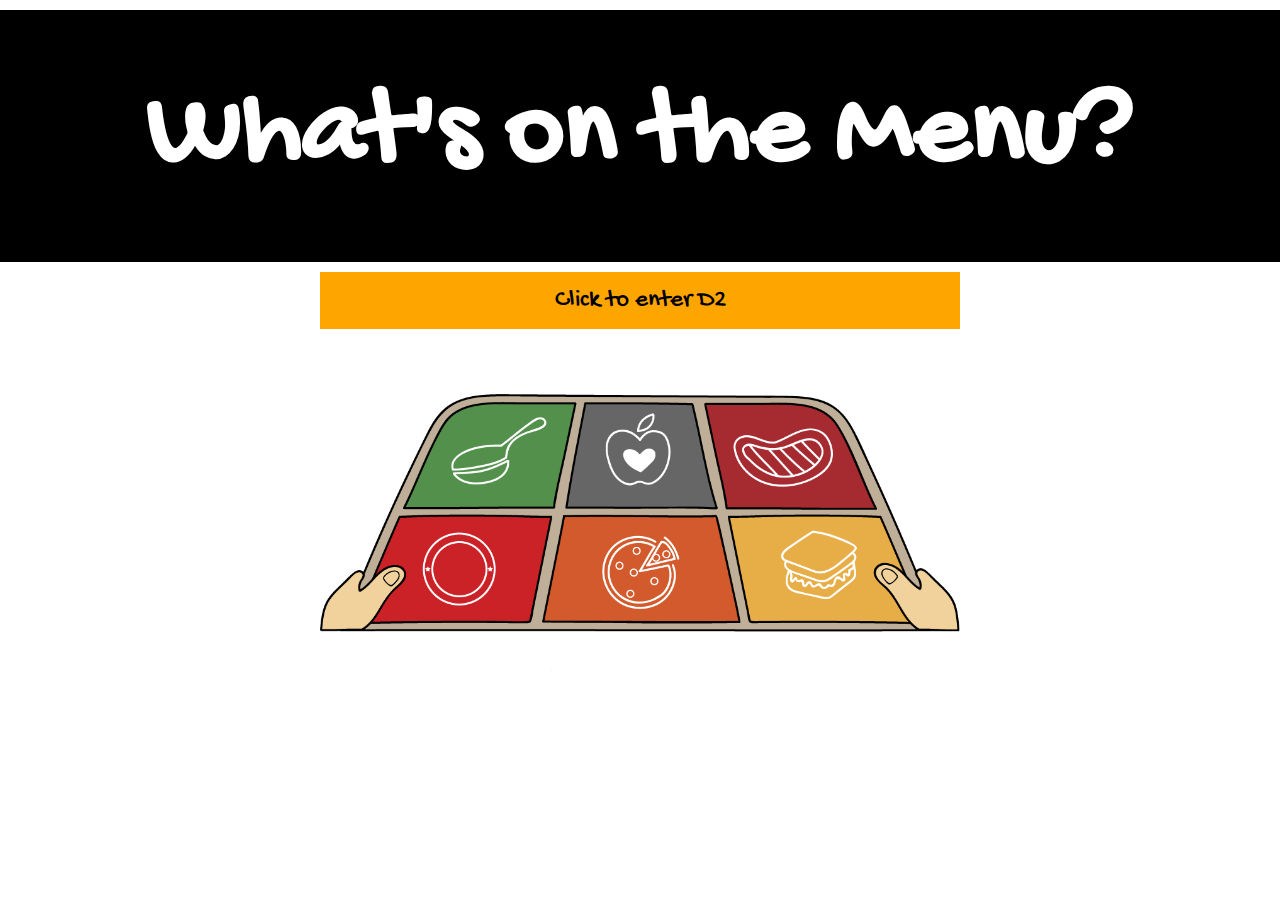
<file: index.html>
<!DOCTYPE html>
<html>
<head>
	<meta charset="utf-8"/>
	<link rel="stylesheet" type="text/css" href="style.css"/>
	<link href="https://fonts.googleapis.com/css?family=Gochi+Hand" rel="stylesheet"> 
	<title>What's on the Menu?</title>
</head>
<body>
<div style="background-color: black;">
	<h1 style="font-size:7em; font-family: 'Gochi Hand', cursive; color: white; padding: 60px;">
		What's on the Menu?
	</h1>
</div>
<div id = "buttonius">
<form action = "home.html">
<button id = "bb" type = "submit">Click to enter D2 </button>
</div>
</form>
<div style="display: flexbox; justify-content:flex-end; align-content:flex-end; margin: auto; padding-top: 5%; width:50%">
	<img src="trayCover.png">
</div>

</body>
</html>
</file>
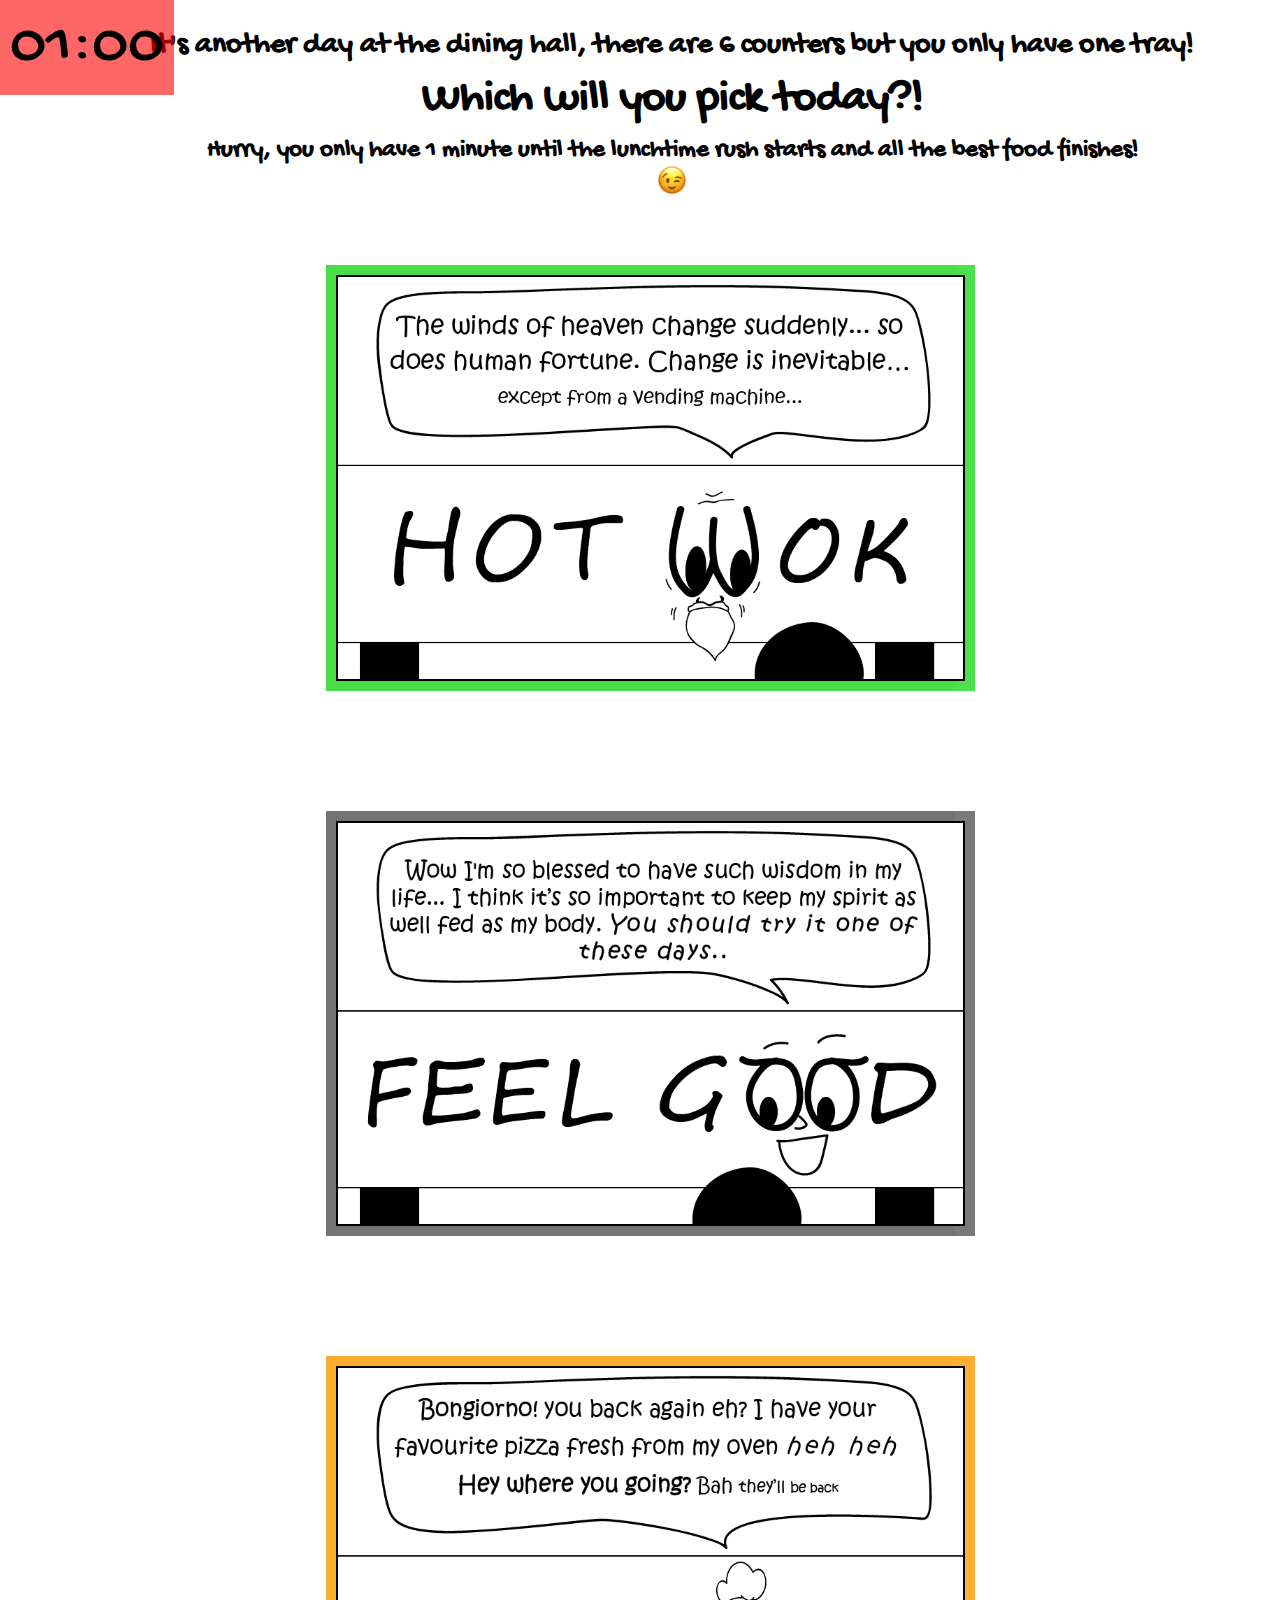
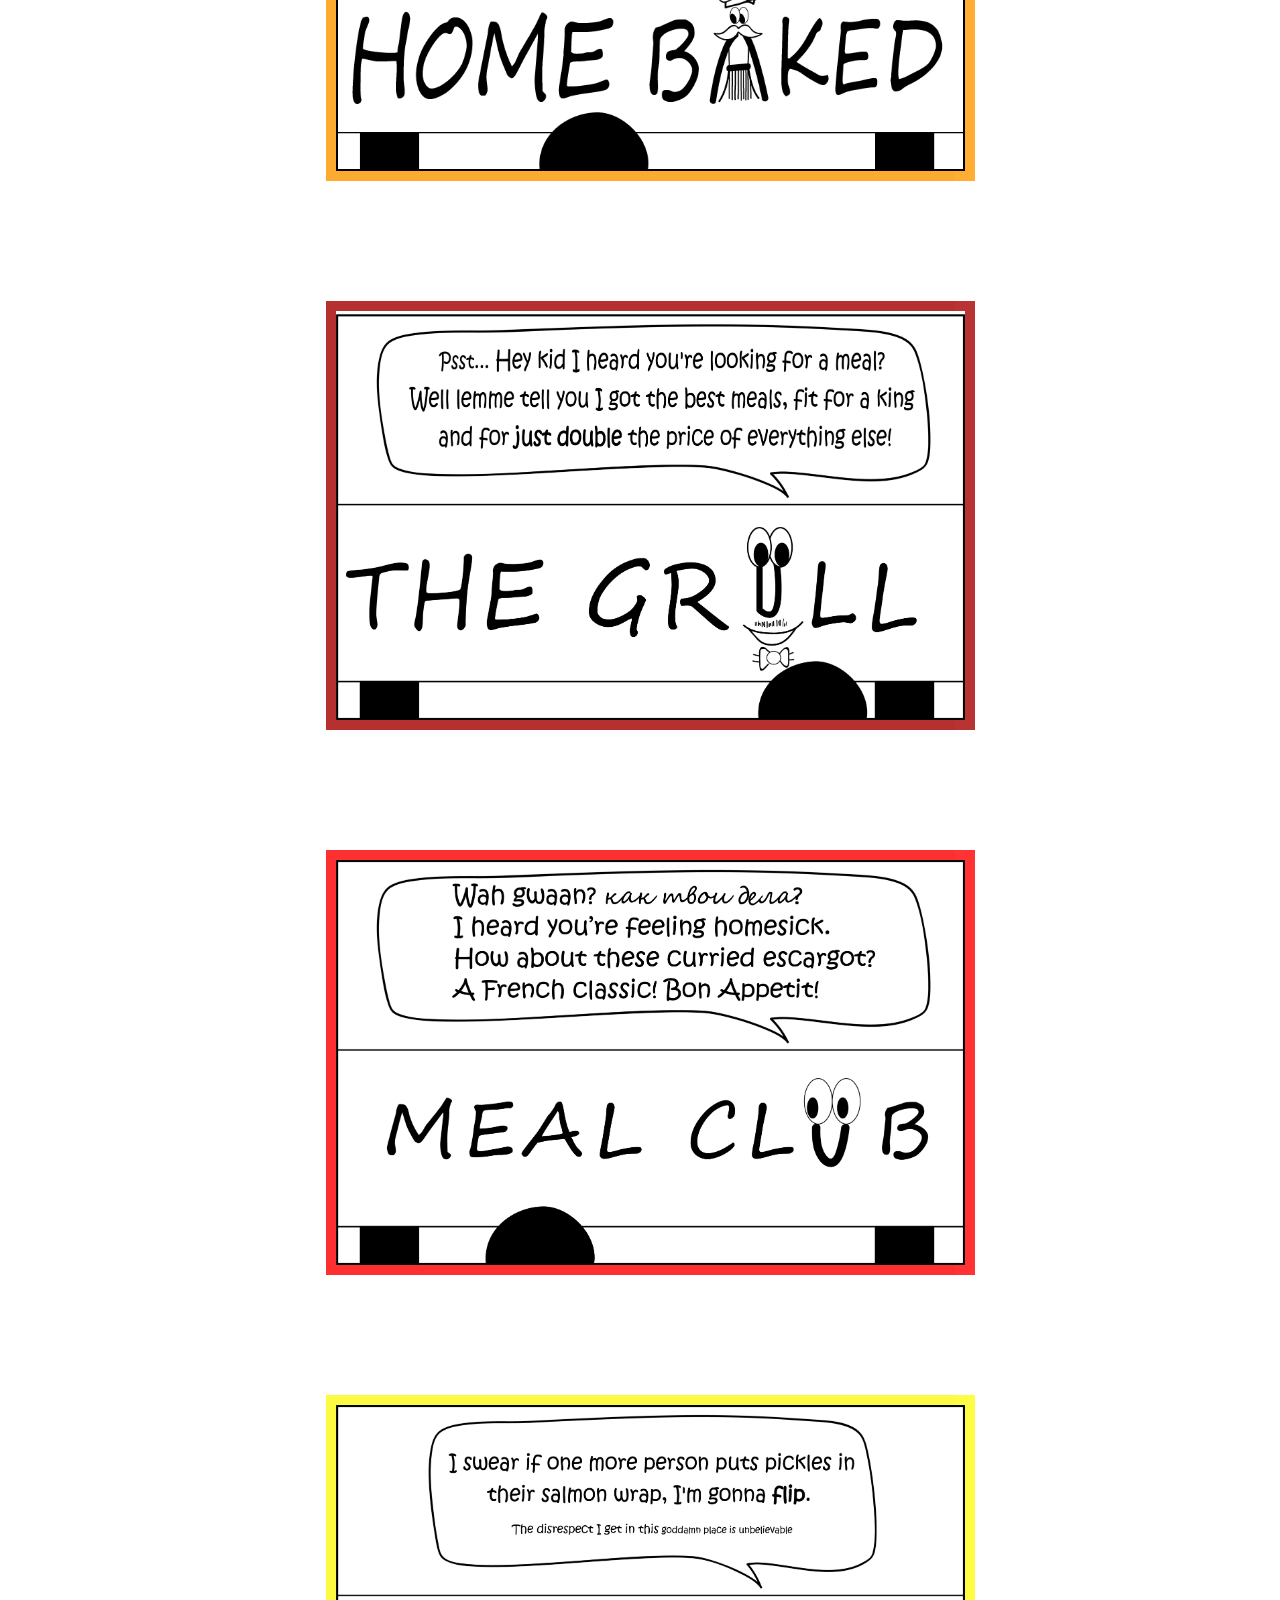
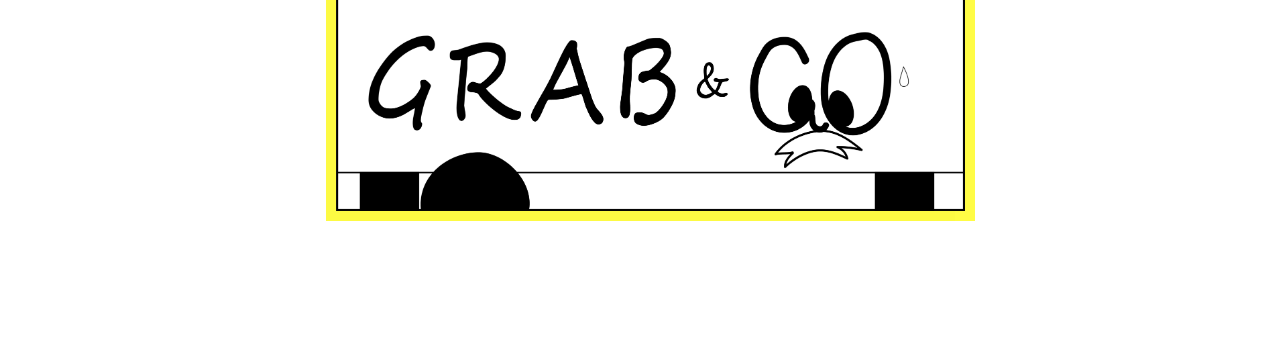
<file: home.html>
<!DOCTYPE html>
<html>
<head>
	<meta charset="utf-8"/>
	<link rel="stylesheet" type="text/css" href="style.css"/>
	<link href="https://fonts.googleapis.com/css?family=Gochi+Hand" rel="stylesheet"> 
	<title>Comics </title>
</head>

<body>
	<div> <span id="time">   01:00</span></div>
	<div id="wrap">&nbsp;</div>

	<div id = "buttonius"> 
	<form action = "home.html">
 <button id = "btn1">Not Satisfied with the choice? Click and try Again</button>
 </div>
</form>
	
<div style="display: flexbox; justify-content: center; margin-left: 4em">
	<h1> It's another day at the dining hall, there are 6 counters but you only have one tray! </h1>
	<h2> Which will you pick today?! </h2>
	<h4> Hurry, you only have 1 minute until the lunchtime rush starts and all the best food finishes!  <img id = "emo" src="emo.png"></h4>
</div>


<div id = "comics">
	<div id = "texto"> IT'S A MATCH</div>
	<button  id = "button-one"><img id = "img1" src="hot_wok_sign.png" style="border: 10px solid rgba(31, 216, 31, 0.8)"></button>
	<div id = "texto1"> IT'S A MATCH</div>
	<button id = "button-two" ><img id = "img2" src = "feelgood_sign.png" style="border: 10px solid rgba(63, 65, 63, 0.7)"></button>
	<div id = "texto2"> IT'S A MATCH</div>
	<button id = "button-three" ><img id = "img3" src = "homebaked_sign.png" style="border: 10px solid rgba(255, 153, 0, 0.8)"></button>
	<div id = "texto3"> IT'S A MATCH</div>
	<button id = "button-four" ><img id = "img4" src = "grill_sign.png" style="border: 10px solid rgba(167, 0, 0, 0.8)"></button>
	<div id = "texto4"> IT'S A MATCH</div>
	<button id = "button-five" ><img id = "img5" src = "mealclub_sign.png" style="border: 10px solid rgba(255, 0, 0, 0.8)"></button>
	<div id = "texto5"> IT'S A MATCH</div>
	<button id = "button-six" ><img id = "img6" src = "grabngo_sign.png" style="border: 10px solid rgba(255, 251, 36, 0.849)"></button>
</div>
</div>




<script src="https://code.jquery.com/jquery-2.2.4.min.js"></script>
<script language="javascript" type="text/javascript" src="libraries/p5.min.js"></script>
	<script language="javascript" type="text/javascript" src="libraries/p5.sound.js"></script>
	<script language="javascript" type="text/javascript" src="libraries/p5.play.js"></script>
	<script language="javascript" type="text/javascript" src="libraries/p5.dom.js"></script>
<script src="scripts.js"></script>
</body>
</html>
</file>
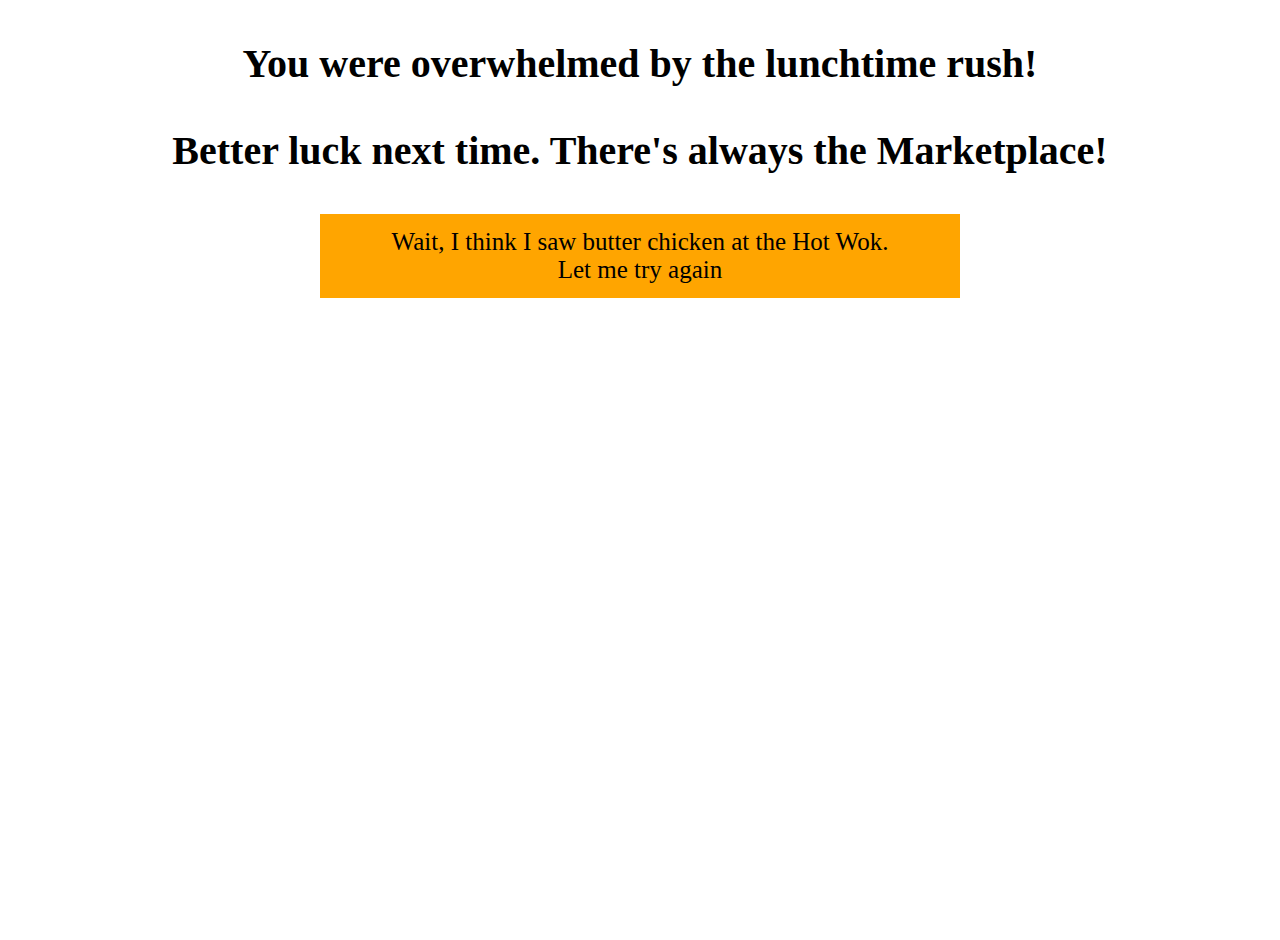
<file: redirect.html>
<!DOCTYPE html>
<html>
<head>
	<meta charset="utf-8"/>
	<link rel="stylesheet" type="text/css" href="style.css"/>
	<link href="https://fonts.googleapis.com/css?family=Bangers" rel="stylesheet">
	<title> Huh</title>
</head>
<body>
<div style="display:flexbox;">
	<h3>You were overwhelmed by the lunchtime rush!</h3>
	<h3> Better luck next time. There's always the Marketplace!</h3>
</div>

<div id = "buttonius"> 
	<form action = "home.html">
<button  id = "bb" type = "submit" style="display: flexbox; justify-content: center; align-content: center">Wait, I think I saw butter chicken at the Hot Wok. <br> Let me try again</button> 
</div>
</form>

</body>
</html>
</file>
<file: style.css>
body, html {
	height: 100%;
	margin: 0;
}
h1{
	text-align: center;
	font-size: 30px;
	color: black;
	font-family: 'Gochi Hand', cursive;
	margin: 10px 0px 10px;
}

h2{
	text-align: center;
	font-size: 45px;
	color: black;
	font-family: 'Gochi Hand', cursive;
	margin: 10px 0px 10px;
}


img{
	text-align: center; 
	display: block;
	margin-left: auto;
	margin-right: auto;
	width: 100%;
	/* border:5px solid #021a40; */
}


button{
  /*position: relative;*/
  display: block;
  cursor:pointer;
  margin-left: auto;
  margin-right: auto;
  width: 50%;
  border: none;
  padding: 0px;
}

#comics{
	padding:10px;
	margin: 1px;
}

#time{
	font-family: 'Gochi Hand', cursive;
	font-size: 4em;
	padding: 10px;
	position: fixed;
	display: block;
	background-color: rgb(255,0,0,0.6);;
}

/*#text{
	font-family: 'Bangers', cursive;
	font-size: 35px;
	position: fixed;
	display: block;
	background-color: rgb(255,0,0,0.6);

}*/

h3{
	font-size: 40px;
	font-family: 'Gochi Hand', cursive;
	text-align: center;
	color: black;
}


#bb{
	color:black;
    background-color: orange;
    font-size:25px;
    padding: 14px 20px;
    /* position: absolute;
    top: 45%;
    left: 28%;
    margin-left: -50px;  
    margin-top: -25px;  */
    cursor: pointer;
	font-family: 'Gochi Hand', cursive;
}


#bb:hover {
	background-color: rgb(0,128,0,0.6);
}


#button-one{
	margin: 50px;
	margin-left: auto;  
	margin-right: auto;
}

#button-two{
	margin: 120px;
	margin-left: auto;  
    margin-right: auto; 
}

#button-three{
	margin: 120px;
	margin-left: auto;  
    margin-right: auto; 
}

#button-four{
	margin: 120px;
	margin-left: auto;  
    margin-right: auto; 
}

#button-five{
	margin: 120px;
	margin-left: auto;  
    margin-right: auto; 
}

#button-six{
	margin: 120px;
	margin-left: auto;  
    margin-right: auto; 
}

#emo{
	width: 2.5%;
	border: none;
	/* margin-left:    */
    /* margin-top: -40px;  */
}
h4 {font-family: 'Gochi Hand', cursive;
	text-align: center;	
	font-size: 25px;
	color: black;
	margin: 10px 0px 10px 0px;
}


#texto{
	font-family: 'Gochi Hand', cursive;
	font-size: 45px;
	display: block;
	background-color: rgb(255,0,0,0.6);;
	text-align: center;
}

#texto1{
	font-family: 'Gochi Hand', cursive;
	font-size: 45px;
	display: block;
	background-color: rgb(255,0,0,0.6);;
	text-align: center;
}

#texto2{
	font-family: 'Gochi Hand', cursive;
	font-size: 45px;
	display: block;
	background-color: rgb(255,0,0,0.6);;
	text-align: center;
}
#texto3{
	font-family: 'Gochi Hand', cursive;
	font-size: 45px;
	display: block;
	background-color: rgb(255,0,0,0.6);;
	text-align: center;
}
#texto4{
	font-family: 'Gochi Hand', cursive;
	font-size: 45px;
	display: block;
	background-color: rgb(255,0,0,0.6);;
	text-align: center;
}
#texto5{
	font-family: 'Gochi Hand', cursive;
	font-size: 45px;
	display: block;
	background-color: rgb(255,0,0,0.6);;
	text-align: center;
}

#btn1{
	font-family: 'Gochi Hand', cursive;
	font-size: 30px;
	margin-left: 1200px;
	top: 50%;
	width:15%;
	padding: 8px;
	position: fixed;
	display: block;
	background-color: rgb(255,0,0,0.6);
}

#btn1:hover{
	background-color: orange;
}
</file>
